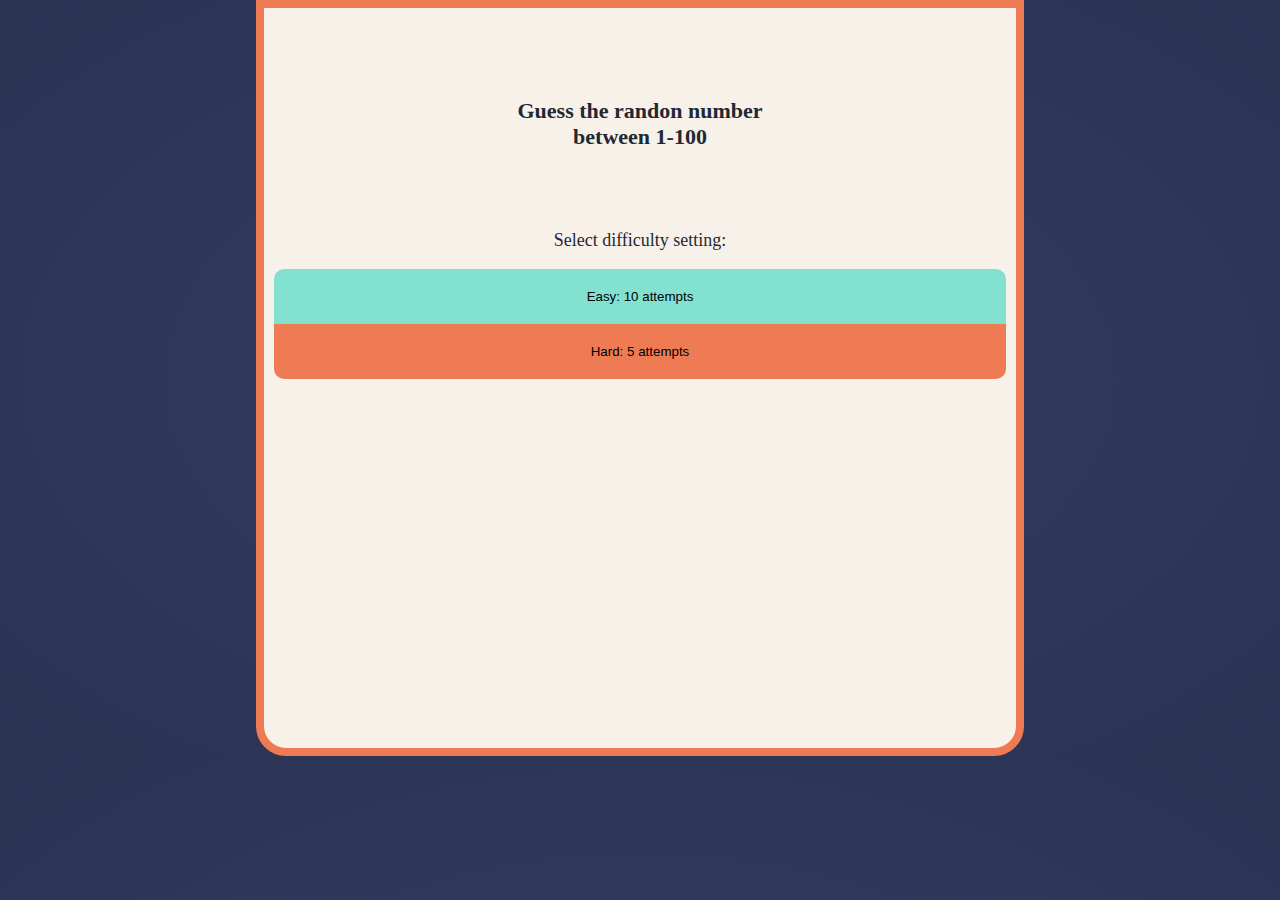
<file: Guess the Number/index.html>
<!DOCTYPE html>
<html lang="en">
<head>
    <meta charset="UTF-8">
    <meta name="viewport" content="width=device-width, initial-scale=1.0">
    <title>Guess the Number</title>
    <link href="styles.css" rel="stylesheet" type="text/css" >
</head>
<body onload="init()">
    <main>
        <div id="welcomeScreen">
            <h2>Guess the randon number <br> between 1-100</h2>
            <section>
                <p>Select difficulty setting:</p>
                <div class="button-wrapper">
                    <button onclick="easyMode()">Easy: 10 attempts</button>
                    <button onclick="hardMode()">Hard: 5 attempts</button>
                </div>
            </section>
        </div>
        <div id="gameArea">
            <button id="newGameButton" onclick="newGame()">NEW GAME</button>
            <section>
                <h3 id="textOutput">Your Guess:</h3>
                <input type="number" id="inputBox" min="1" max="100" onchange="compareGuess()"/>
            </section>

            <section>
                <p>Current range:</p>
                <span id="rangeOutput">1-100</span>
                <div id="range">
                    <span id="low"></span>
                    <span id="space"></span>
                    <span id="high"></span>
                </div>
            </section>

            <section class="stats">
                <div class="info">
                    <p>Number of Previous attempts</p>
                    <span id="attempts">0</span>
                </div>
                <div class="info">
                    <p>Your previous guesses</p>
                    <span id="guesses">-</span>
                </div>
            </section>
        </div>
    </main>
    <script src= script.js></script>
</body>
</html>
</file>
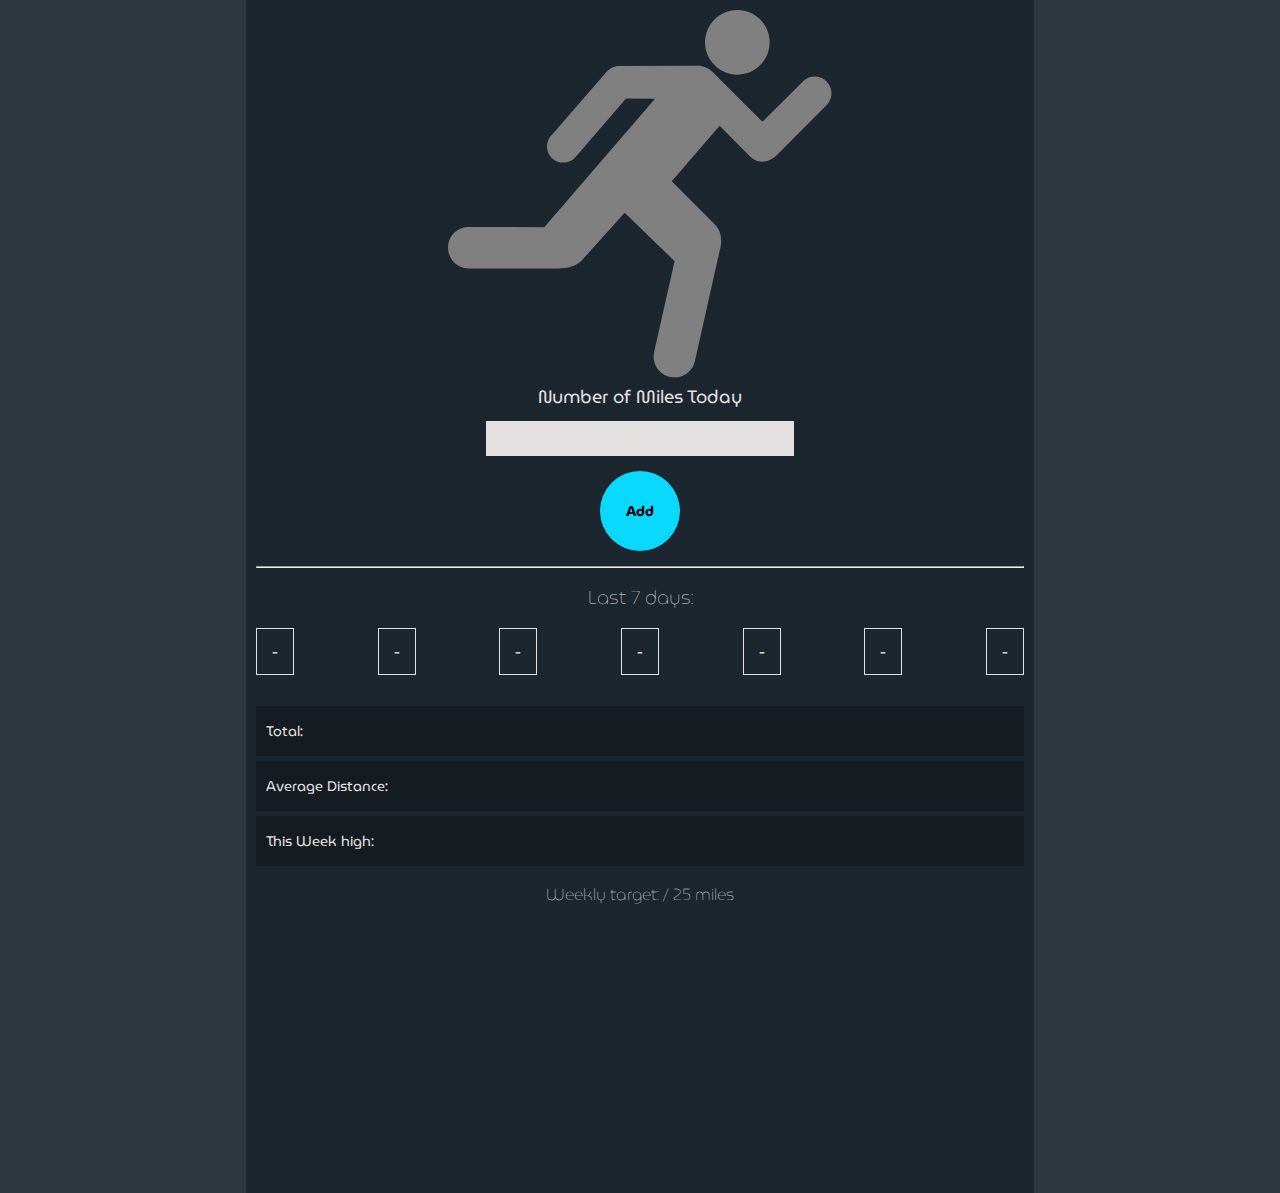
<file: running tracker/index.html>
<!DOCTYPE html>
<html lang="en">
<head>
    <meta charset="UTF-8">
    <meta name="viewport" content="width=device-width, initial-scale=1.0">
    <title>Running Tracker</title>
    <link rel= 'stylesheet' href="styles.css" />
    <link rel="preconnect" href="https://fonts.gstatic.com">
    <link href="https://fonts.googleapis.com/css2?family=MuseoModerno:wght@300;500;700&display=swap" rel="stylesheet">
</head>
<body>
    <div class="logo">
        <svg  viewBox="0 0 383 367" fill="none" xmlns="http://www.w3.org/2000/svg">
            <path d="M288.603 64.462C306.387 64.462 320.81 49.991 320.81 32.207C320.81 14.423 306.388 0 288.603 0C270.77 0 256.348 14.422 256.348 32.207C256.348 49.991 270.77 64.462 288.603 64.462Z" fill="gray"/>
            <path d="M177.603 88.382L127.466 146.315C124.494 149.969 120.011 152.211 114.944 152.211C105.979 152.211 98.7194 144.951 98.7194 136.034C98.7194 131.162 100.814 126.825 104.176 123.853L158.26 61.584C161.232 58.027 165.715 55.737 170.782 55.737L249.033 55.688C254.783 55.688 259.947 58.027 263.748 61.681L313.641 111.575L355.008 70.305C357.932 67.82 361.684 66.358 365.776 66.358C375.034 66.358 382.489 73.862 382.489 83.12C382.489 87.164 381.124 90.818 378.737 93.742L328.892 143.976C313.739 159.081 301.558 146.266 301.558 146.266L270.959 115.521L223.161 170.823L266.964 214.626C266.964 214.626 276.221 223.202 270.91 240.255L246.353 349.735C244.404 359.237 236.024 366.399 225.987 366.399C214.439 366.399 205.133 357.044 205.133 345.545C205.133 343.694 205.328 341.94 205.766 340.283L225.987 250.484L176.19 202.101L133.362 249.851C133.362 249.851 126.443 258.378 108.074 257.744L21.1994 257.89C11.5034 258.037 2.68437 251.41 0.540366 241.568C-2.04263 230.361 4.87637 219.349 16.1314 216.865C17.8864 216.475 19.6404 216.329 21.3454 216.377L96.0394 216.572L206.499 88.522L177.605 88.376L177.603 88.382Z" fill="gray"/>
            </svg>
    </div>

    <form>
        <label for="entry">Number of Miles Today</label>
        <br>
        <input type="number" id="entry" step="0.1" />
        <br>
        <button type="submit">Add</button>
    </form>

    <hr>

    <section class="entriesWrapper">
       <h3>Last 7 days:</h3>
       <ul id= 'entries'>
           <li>-</li>
           <li>-</li>
           <li>-</li>
           <li>-</li>
           <li>-</li>
           <li>-</li>
           <li>-</li>
       </ul> 
    </section>

    <section class="data">
        <div>
            <p>Total:</p>
            <span id="total"></span>
        </div>
        <div>
            <p>Average Distance:</p>
            <span id="average"></span>
        </div>
        <div>
            <p>This Week high:</p>
            <span id="high"></span>
        </div>
    </section>

    <section class="progress">
        <h3>
            Weekly target: <span id="progressTotal"></span> /
            <span id="target"></span> miles
        </h3>
        <div class="progressCircleWrapper">
            <div id="progressCircle">
                <div id="progressCenter"></div>
            </div>
        </div>
    </section>

    <script src="script.js"></script>
</body>
</html>
</file>
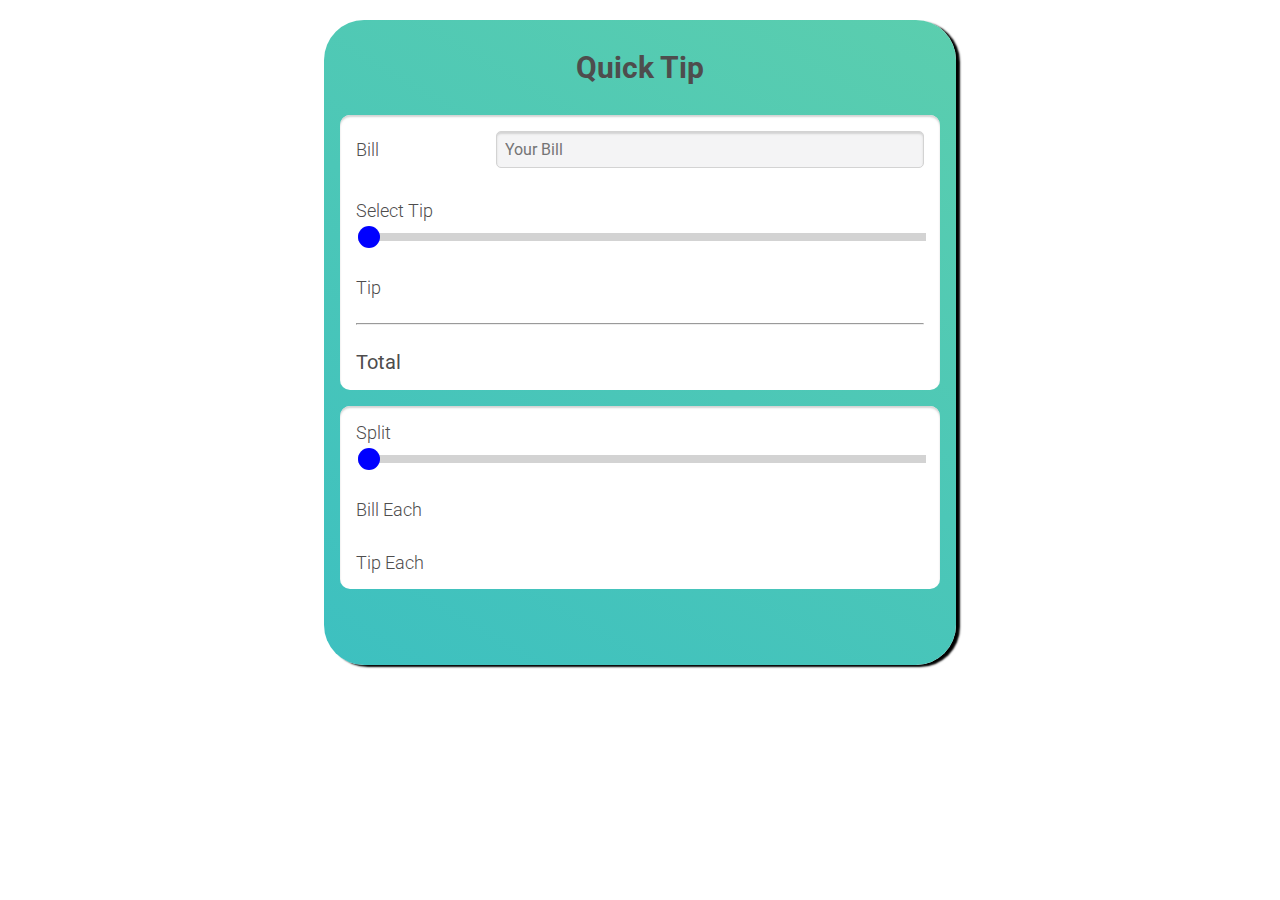
<file: Tip Calculator/index.html>
<!DOCTYPE html>
<html lang="en">
<head>
    <meta charset="UTF-8">
    <meta name="viewport" content="width=device-width, initial-scale=1.0">
    <title>Quick Tip</title>
    <link href="styles.css" type="text/css" rel= 'stylesheet'>
    <link rel="preconnect" href="https://fonts.gstatic.com">
    <link href="https://fonts.googleapis.com/css2?family=Roboto:wght@300&display=swap" rel="stylesheet">
</head>
<body>
    <main id= 'container'>
        <h1> Quick Tip </h1>
        
        <section>
          <div class="bill">
              <label for= ''>Bill</label>
              <input type = 'number'placeholder= 'Your Bill' id= 'yourBill'  />
          </div>  
          <div>
              <div class="space-between">
                  <label for ='tipInput' >Select Tip</label>
                  <span id= 'tipPercent'></span>
              </div>
              <input type = 'range' value= '0' id='tipInput' class="range" />
          </div>
          <div class="space-between">
              <span>Tip</span>
              <span id= 'tipValue'></span>
          </div>
          <hr>
          <div class="space-between total">
              <span>Total</span>
              <span id= 'totalWithTip'></span>
          </div>
        </section>
        <section>
            <div>
                <div class="space-between">
                    <label for=''>Split</label>
                    <span id= 'splitValue'></span>
                </div>
                <input type="range" min='1' max = '20' value = '1' id= 'splitInput' class="range" />
            </div>
            <div class="space-between">
                <span>Bill Each</span>
                <span id= 'billEach'></span>
            </div>
            <div class="space-between">
                <span>Tip Each </span>
                <span id='splitTip'></span>
            </div>
        </section>
    </main>

    <script>
        function formatSplit(value) {
            if (value === '1') {
                return 1 + ' person'
            } else {
                return value + ' people'
            }
        }
        function formatMoney(value){
            value = Math.ceil(value * 100) / 100;
            value = value.toFixed(2)
            return '$ ' + value ;
        }
        function update() {
            let bill = Number(document.getElementById('yourBill').value);
            let tipPercent = document.getElementById('tipInput').value;
            let split = document.getElementById('splitInput').value; 
            
            let tipValue = bill * (tipPercent/100);
            let tipEach = tipValue / split;
            let newBillEach = (bill + tipValue) / split;
            
            document.getElementById('tipPercent').innerHTML = tipPercent + '%';
            document.getElementById('tipValue').innerHTML = formatMoney(tipValue);
            document.getElementById('totalWithTip').innerHTML = formatMoney(bill + tipValue);
            document.getElementById('splitValue').innerHTML = formatSplit(split);
            document.getElementById('billEach').innerHTML = formatMoney(newBillEach);
            document.getElementById('splitTip').innerHTML = formatMoney(tipEach);
        }

        let container = document.getElementById('container');
        container.addEventListener('input', update);

    </script>


</body>
</html>
</file>
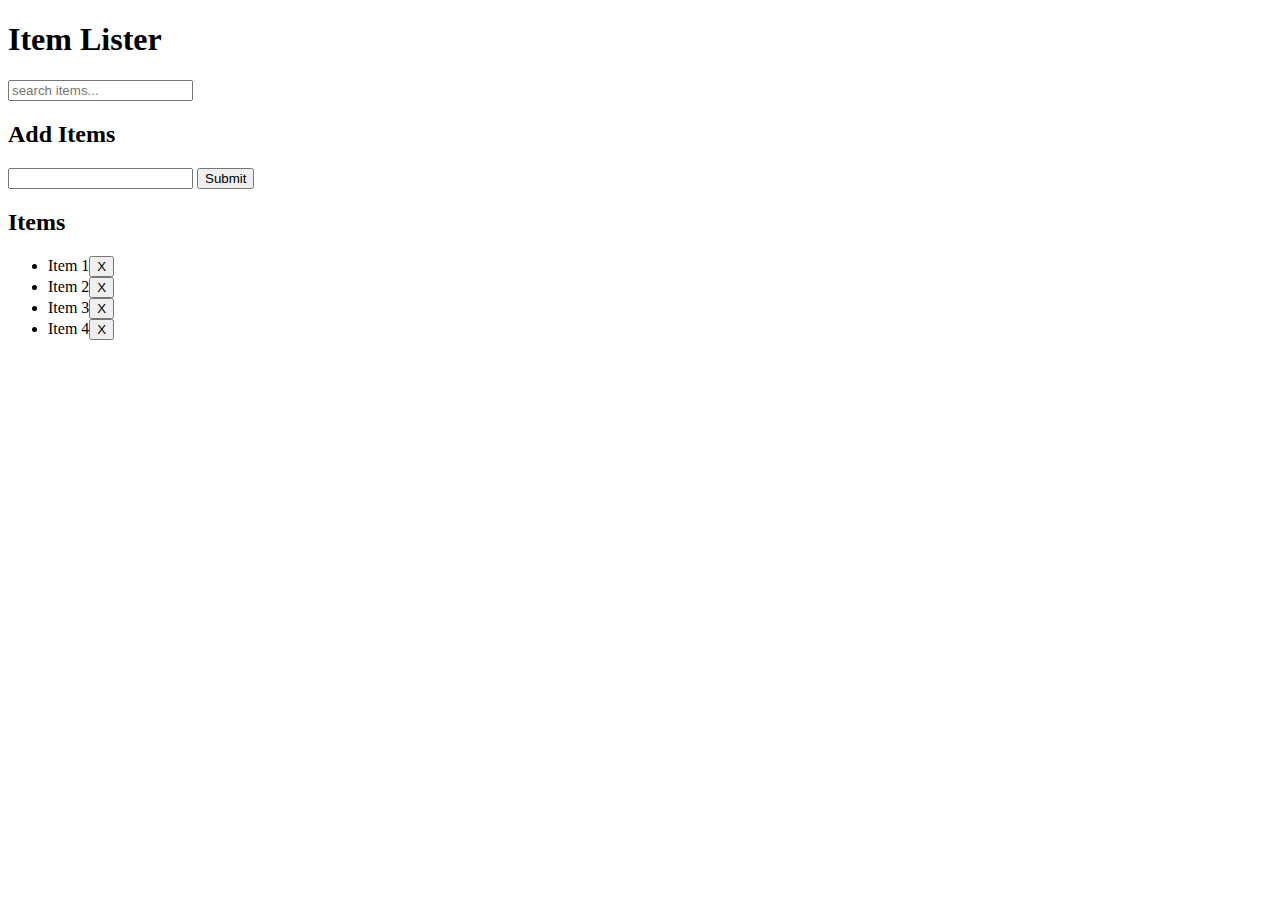
<file: Item Lister/sample.html>
<!DOCTYPE html>
<html lang="en">
<head>
    <meta charset="UTF-8">
    <meta name="viewport" content="width=device-width, initial-scale=1.0">
    <title>Item Lister</title>
    <link href="https://cdn.jsdelivr.net/npm/bootstrap@5.0.0-beta1/dist/css/bootstrap.min.css" rel="stylesheet" integrity="sha384-giJF6kkoqNQ00vy+HMDP7azOuL0xtbfIcaT9wjKHr8RbDVddVHyTfAAsrekwKmP1" crossorigin="anonymous">
</head>
<body>
<header id="main-header" class="bg-success text-white p-4 mb-3">
    <div class="container">
        <div class="row">
            <div class="col-md-6">
                <h1 id="main-header">Item Lister</h1>
            </div>
            <div class="col-md-6" align-self-center>
                <input type="text" class="form-control" id= 'filter' placeholder="search items...">
            </div>
        </div>
    </div>
</header>
<div class="container">
    <div id="main" class="card card-body">
        <h2 class="title">Add Items</h2>
        <form id='addForm' class="form-inline mb-3">
            <input type="text" class="form-control mr-2" id="item">
            <input type="submit" class="btn btn-dark" value="Submit">

        </form>
        <h2 class="title">Items</h2>
        <ul id="items" class="list-group">
            <li class="list-group-item mr-3">Item 1<button
                class="btn btn-danger btn-sm float-end delete">X</button> </li>
            <li class="list-group-item">Item 2<button
                class="btn btn-danger btn-sm float-end delete">X</button></li>
            <li class="list-group-item">Item 3<button
                class="btn btn-danger btn-sm float-end delete">X</button></li>
            <li class="list-group-item">Item 4<button
                class="btn btn-danger btn-sm float-end delete">X</button></li>
        </ul>

    </div>

</div>
<script src='dom.js'></script>
    
</body>
</html>
</file>
<file: Guess the Number/styles.css>
:root {
    --green: #83e1d0;
    --red: #ef7b54;
    --background: #f8f1e9;
    --gradient-1: #343e63;
    --gradient-2: #2a3352;
}

html {
    font-size: 10px;
    font-weight: 300;
}

body {
    width: 90%;
    margin: 0 auto;
    background: radial-gradient(var(--gradient-1), var(--gradient-2));
}

main {
    text-align: center;
    background: var(--background);
    border: solid var(--red);
    border-width:  8px 8px 8px;
    min-height: 80vh;
    border-radius:  0 0 3rem 3rem;
    padding: 1rem;
    color: #1f2933;
}

h2 {
    font-size: 2.2rem;
    margin: 8rem 0;
}

p {
    font-size: 1.8rem;
}

.button-wrapper {
    display: flex;
    flex-direction: column;
}

button {
    border: none;
    cursor: pointer;
    background: var(--green);
    padding: 2rem;
    border-radius: 1rem 1rem 0 0 ;
}

button:last-child {
    background: var(--red) ;
    border-radius: 0 0 1rem 1rem;
}

h3{
    font-size: 2rem;
}

input {
    border: 1px solid lightgrey;
    background: transparent;
    margin: 2rem 0;
    padding:1rem 0;
    width: 16rem;
    text-align: center;
}

#range {
    display: flex;
    background: var(--green);
    height: 50px;
    padding: 0;
    margin: 0 0 4rem 0;
}

#rangeOutput {
    font-size: 1.6rem;
}

.stats {
    text-align: left;
}

.info {
    display: flex;
    justify-content: space-between;
    align-items: center;
}

.info span {
    font-size: 1.6rem;
}

#newGameButton {
    border-radius: 0;
}

.flash{
  animation: flash 1s infinite;  
}

@keyframes flash {
    0% {
        opacity: 1;
    }
    50% {
        opacity: 0.5;
    }
    100% {
        opacity: 1;
    }
}


@media (min-width: 800px) {
    body {
        width: 60vw;
    }
}
</file>
<file: running tracker/styles.css>
html {
    font-family:'MuseoModerno', cursive;
    font-size: 10px;
    background: #2d3740;
}

body {
    padding: 1rem;
    background: #1c262f;
    color: rgb(230, 225,225);
    width: 90%;
    margin: 0 auto
}

.logo {
    text-align: center;
}

form {
    text-align: center;
}

label {
    font-size: 1.8rem;
}

input[type= 'number'] {
    font-family: inherit;
    background: rgb(230, 225,225);
    width: 80%;
    margin: 1rem 0;
    padding: 0.8rem 0;
    border: none;
    font-size: 1.2rem;
    text-align: center;
}

button {
    font-family: inherit;
    font-size: 1.4rem;
    font-weight: bold;
    width: 80px;
    height: 80px;
    border: none;
    border-radius: 50%;
    background-color: #0ad9ff;
    margin: 0.5rem 0 1rem 0;
}

ul {
    padding: 0;
    display: flex;
    list-style: none;
    justify-content: space-between;
}

li {
    border: 1px solid;
    padding: 1rem 1.5rem;
}

.entriesWrapper {
    padding: 1rem 0;
    font-size: 1.6rem;
}

.entriesWrapper h3 {
    margin: 0;
    text-align: center;
    font-weight: lighter;
}

.data {
    font-size: 1.4rem;
}

.data div{
  background-color: #141c22;
  display: flex;
  align-items: center;
  justify-content: space-between;
  padding: 0 1rem; 
  margin: 0.5rem 0; 
}

.progress{
    text-align: center;
    padding-bottom:1rem ;
}

.progress h3 {
    font-size: 1.6rem;
    font-weight: lighter;
}

.progressCircleWrapper {
    display: flex;
    justify-content: center;
}

#progressCircle {
    width: 250px;
    height: 250px;
    border-radius: 50%;
    /* background: conic-gradient(#70db70 50%, #2d3740 50%); */
    display: flex;
    justify-content: center;
    align-items: center;
}

#progressCenter {
    width: 220px;
    height: 220px;
    border-radius: 50%;
    background-color: #1c262f;
}

@media screen and (min-width: 800px) {
    body {
        width: 60%;
    }

    input[type= 'number'] {
        width: 40%;
    }

    svg {
        max-width: 50%;
    }
}
</file>
<file: Tip Calculator/styles.css>
html {
    font-size: 10px;
    color: #4e4d4d;
    font-family: 'Roboto', sans-serif;
    font-weight: 300;
}

main {
    max-width: 60rem;
    margin: 2rem auto;
    background: linear-gradient(30deg,#3dc0c0,#5bceae);
    padding: 3rem 1.6rem 6rem 1.6rem;
    border-radius: 4rem;
    box-shadow: 4px 2px 2px black;
}

h1 {
    text-align: center;
    font-size: 3rem;
    margin: 0;
    padding-bottom: 3rem;
}

section {
    background-color: white;
    font-size: 1.8rem;
    margin-bottom: 1.6rem;
    padding: 0 1.6rem;
    border-radius: 1rem;
    box-shadow: inset 0 2px 2px lightgray;
}

section > div {
    padding: 1.6rem 0;
}

.bill {
   display: flex; 
}

.bill label {
    flex: 1;
    align-self: center;
}

.bill input {
    flex: 3;
}

input[type = 'number'] {
    font-family: inherit;
    background: #f4f4f5;
    font-size: 1.6rem;
    border: 1px solid lightgray;
    border-radius: 0.5rem;
    padding: 0.8rem 0 0.8rem 0.8rem;
    box-shadow: inset 0 2px 2px lightgray;
}

.space-between {
    display: flex;
    justify-content: space-between;
}

.total {
    font-size: 2rem;
    font-weight: bolder;
}

.range {
    -webkit-appearance: none;
    width: 100%;
    height: 8px;
    background: lightgray;
    margin-top: 1.2rem;
    border-radius: 0.3re;
    outline-color: black;
}

.range::-webkit-slider-thumb {
    -webkit-appearance: none;
    width: 2.2rem;
    height: 2.2rem;
    background: blue;
    border-radius: 50%;
    cursor: pointer;
}
</file>
